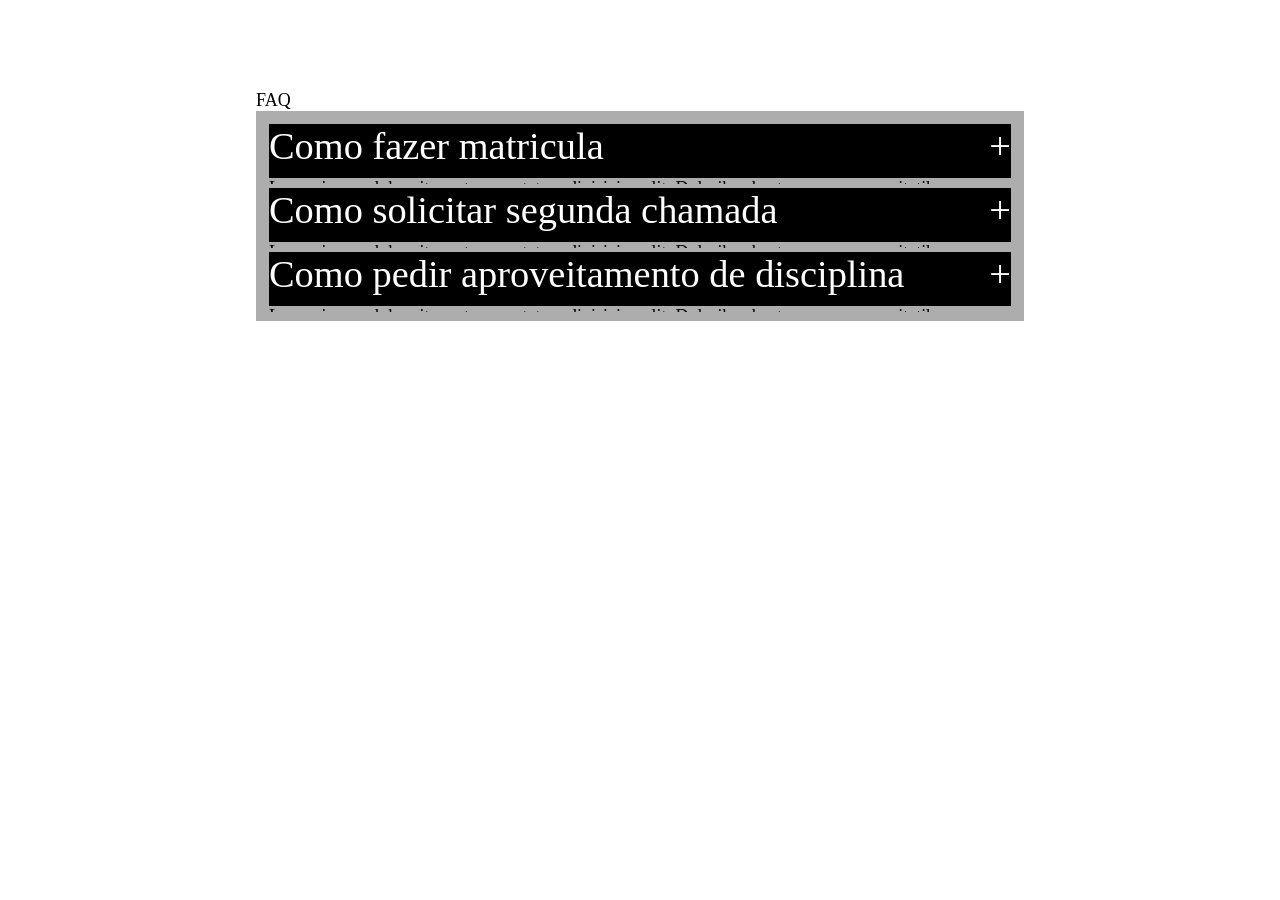
<file: accordion/index.html>
<!DOCTYPE html>
<html lang="pt-br">
<head>
    <meta charset="UTF-8">
    <meta name="viewport" content="width=device-width, initial-scale=1.0">
    <title>Accordion</title>
    <link rel="stylesheet" href="css/reset.css">
    <link rel="stylesheet" href="css/style.css">
</head>
<body>
    <section>
        <h2>FAQ</h2>
        <ul>
            <li>
                <h3>Como fazer matricula <span>+</span></h3>
                <p>
                    Lorem ipsum dolor sit amet consectetur adipisicing elit. Doloribus beatae ea eos necessitatibus laudantium similique assumenda, vitae sapiente, quasi odit eius voluptatibus tempora praesentium ipsum culpa facere? Cupiditate, eaque aperiam!
                </p>
            </li>
             <li>
                <h3>Como solicitar segunda chamada <span>+</span></h3>
                <p>
                    Lorem ipsum dolor sit amet consectetur adipisicing elit. Doloribus beatae ea eos necessitatibus laudantium similique assumenda, vitae sapiente, quasi odit eius voluptatibus tempora praesentium ipsum culpa facere? Cupiditate, eaque aperiam!
                </p>
            </li>
             <li>
                <h3>Como pedir aproveitamento de disciplina <span>+</span></h3>
                <p>
                    Lorem ipsum dolor sit amet consectetur adipisicing elit. Doloribus beatae ea eos necessitatibus laudantium similique assumenda, vitae sapiente, quasi odit eius voluptatibus tempora praesentium ipsum culpa facere? Cupiditate, eaque aperiam!
                </p>
            </li>
        </ul>
    </section>
    <script>
        let titulos = document.querySelectorAll("h3")
        titulos.forEach(function(titulo){
            titulo.addEventListener("click", function(){
                let texto = titulo.nextElementSibling
                /*if (texto.style.display == "none") {
                    texto.style.display = "block"
                    titulo.querySelector("span").innerHTML = "-"
                } else {
                    texto.style.display = "none"
                    titulo.querySelector("span").innerHTML = "+"
                }*/

               console.log(titulo.nextSibling.nextSibling.clientHeight)
               let altura = titulo.nextSibling.nextSibling.clientHeight+0;
               console.log(altura);
               let li = titulo.parentElement;
                if (li.style.height == altura+"px") {
                    li.style.height = "30px"
                } else {
                    li.style.height =altura+"px"
                }
                
            })
        })

    </script>
</body>
</html>
</file>
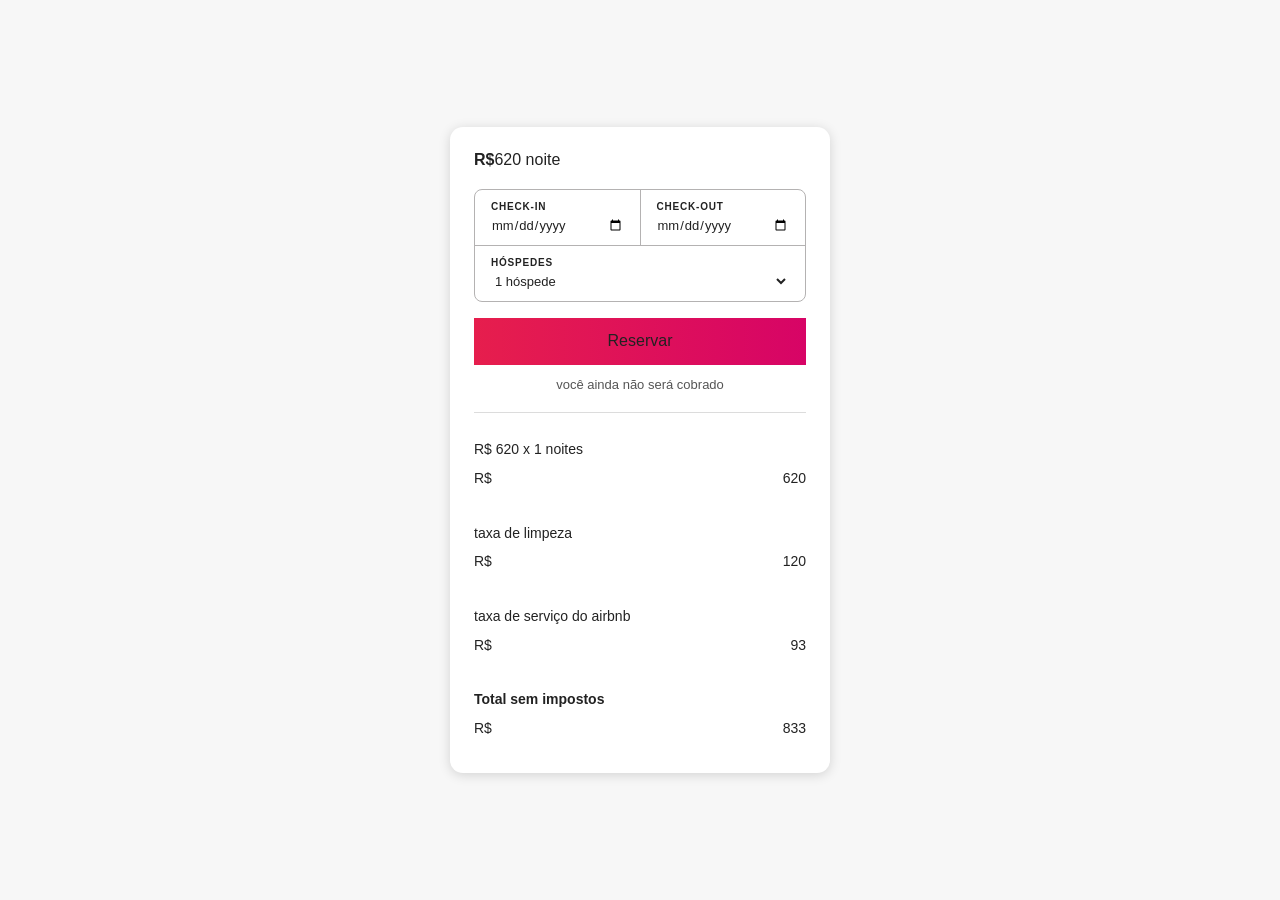
<file: airbnb/index.html>
<!DOCTYPE html>
<html lang="pt-br">
<head>
    <meta charset="UTF-8">
    <meta name="viewport" content="width=device-width, initial-scale=1.0">
    <title>airbnb</title>
    <link rel="stylesheet" href="css/style.css">
    <link rel="stylesheet" href="css/reset.css">
</head>
<body>
    <main>
        <h1><strong>R$</strong><span id="precoNoite">620</span> noite</h1>

        <section class="escolha">
            <div class="data">
                <p class="checkinData">
                    <label for="check-in"><strong>check-in</strong></label>
                    <input type="date" id="check-in" onchange="reserva()" />
                </p>
                <p>
                    <label for="check-out"><strong>check-out</strong></label>
                    <input type="date" id="check-out" onchange="reserva()"/>
                </p>
            </div>
            <div class="hospedes">
                <label for="hospedes"><strong>hóspedes</strong></label>
                <select name="hospedes" id="hospedes" onchange="reserva()">
                <option value="1">1 hóspede</option>
                <option value="2">2 hóspedes</option>
                <option value="3">3 hóspedes</option>
                <option value="4">4 hóspedes</option>
                </select>
            </div>
        </section>

        <button onclick="reserva()">reservar</button>

        <p>você ainda não será cobrado</p>

        <section class="valores">
            <p>
                <h2>R$ <span id="precoNoiteResumo">620</span> x <span id="noiteSpan">1</span> noites</h2>
                <p>R$<span id="valnoitexdia">620</span></p>
            </p>
            <p>
                <h2>taxa de limpeza</h2>
                <p>R$<span>120</span></p>
            </p>
            <p>
                <h2>taxa de serviço do airbnb</h2>
                <p>R$<span id="taxaAirbnb">93</span></p>
            </p>
            <p>
                <h2><strong>Total sem impostos</strong></h2>
                <p>R$ <span id="total">833</span></p>
            </p>
        </section>

        <script>
            function reserva() {
                let checkin = new Date(document.getElementById("check-in").value);
                let checkout = new Date(document.getElementById("check-out").value);
                let hospedes = Number(document.getElementById("hospedes").value);

                
                let valNoite = 620;
                if (hospedes > 1) {
                    valNoite = 620 + (620 * (hospedes * 0.20));
                }

                
                if (!document.getElementById("check-in").value || !document.getElementById("check-out").value) {
                    document.querySelector("h1 span").textContent = valNoite;
                    return;
                }

                let noitesReservadas = (checkout - checkin) / (24 * 60 * 60 * 1000);

                
                if (noitesReservadas < 1) {
                    alert("Data de check-out deve ser depois do check-in!");
                    return;
                }

                let valorXnoites = valNoite * noitesReservadas;
                let taxaLimpeza = 120;
                let taxaAirbnb = valNoite * 0.15;
                let total = valorXnoites + taxaLimpeza + taxaAirbnb;

                
                document.getElementById("precoNoite").textContent = valNoite;
                document.getElementById("precoNoiteResumo").textContent = valNoite;
                document.getElementById("noiteSpan").textContent = noitesReservadas;
                document.getElementById("valnoitexdia").textContent = valorXnoites;
                document.getElementById("taxaAirbnb").textContent = taxaAirbnb.toFixed(2);
                document.getElementById("total").textContent = total.toFixed(2);
            }
        </script>

    </main>
</body>
</html>
</file>
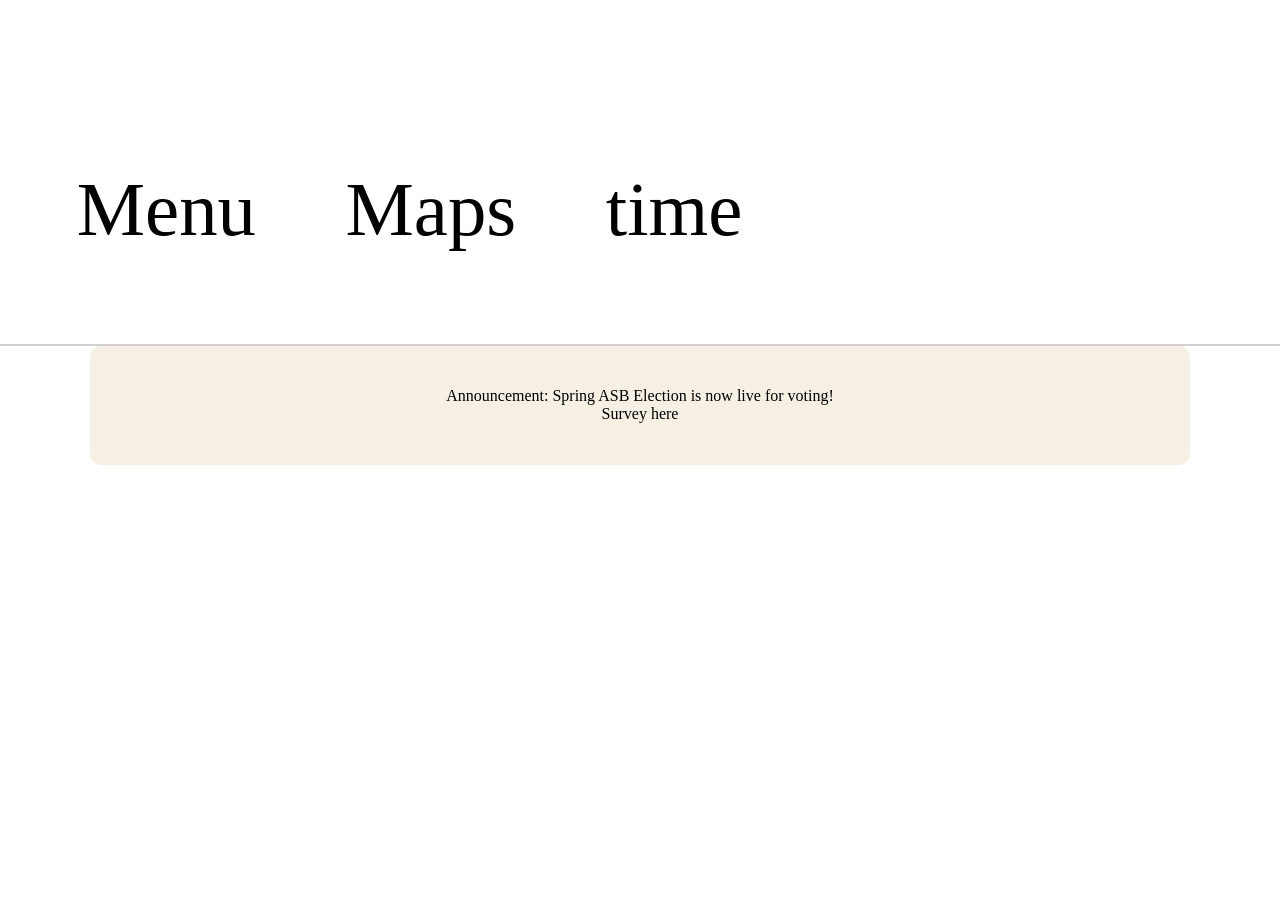
<file: atv_lincoln/index.html>
<!DOCTYPE html>
<html lang="pt-br">

<head>
    <meta charset="UTF-8">
    <meta name="viewport" content="width=device-width, initial-scale=1.0">
    <title>Atv_Petshop</title>
    <link rel="stylesheet" href="css/reset.css">
    <link rel="stylesheet" href="css/style.css">

</head>

<body>
    <header>
        <ul>
            <li>
                <a href="index.html">Menu</a>
            </li>

            <li>
                <a href="#">Maps</a>
            </li>
            <li>
                <a href="#">time</a>
            </li>
        </ul>
    </header>
    <main>
        <section class="banner">
            <div>
                <p>Announcement: Spring ASB Election is now live for voting!</p>

                <a href="#">Survey here</a>

            </div>
        </section>
    </main>
    <footer>

    </footer>
</body>
</file>
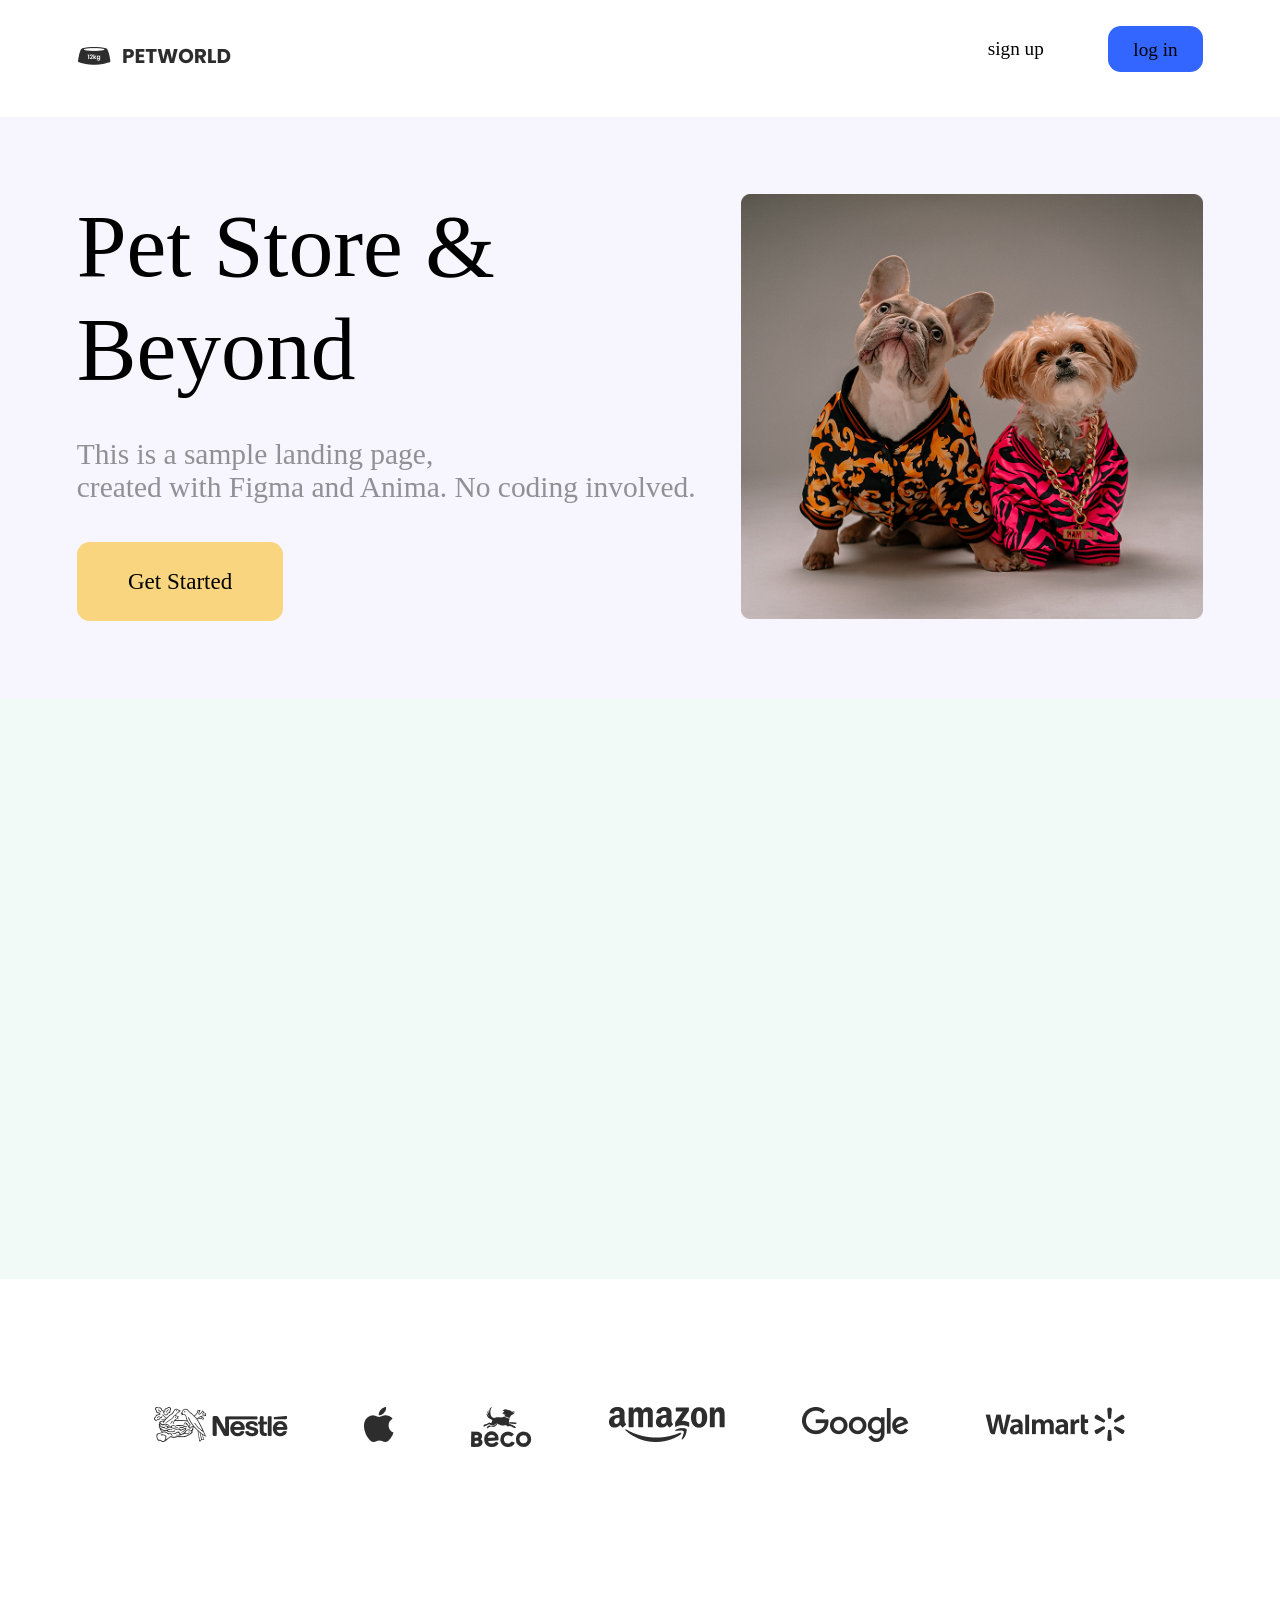
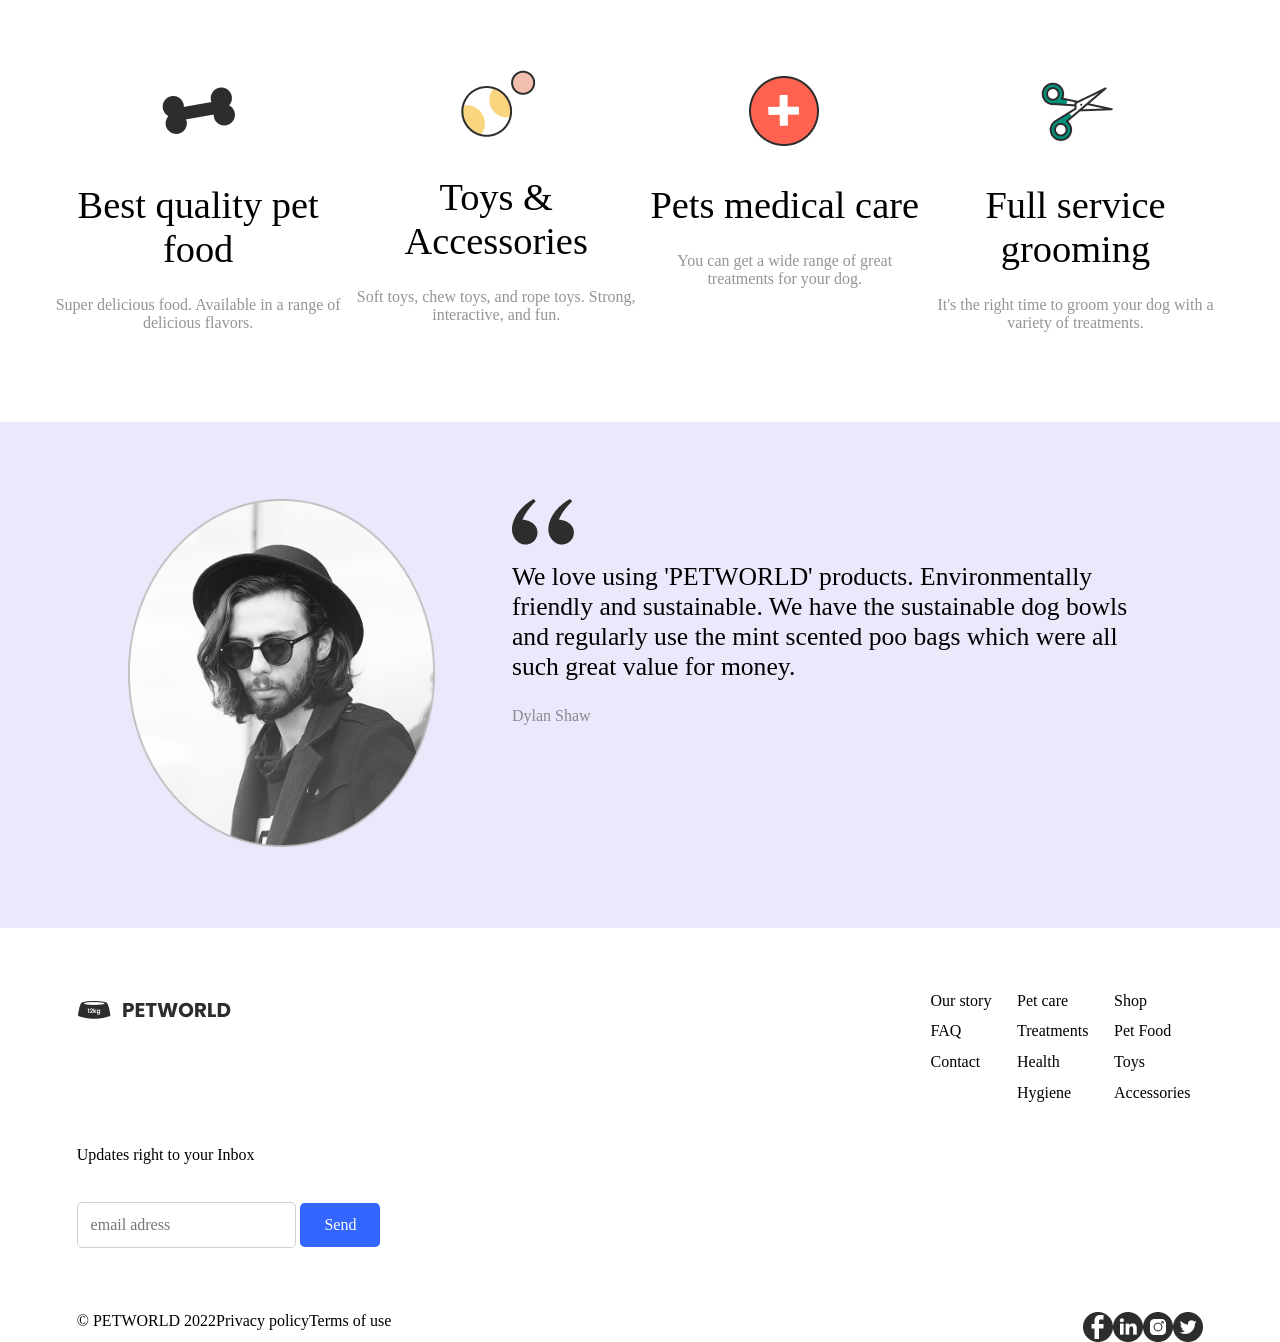
<file: atv_petshop/index.html>
<!DOCTYPE html>
<html lang="pt-br">

<head>
    <meta charset="UTF-8">
    <meta name="viewport" content="width=device-width, initial-scale=1.0">
    <title>Atv_Petshop</title>
    <link rel="stylesheet" href="css/reset.css">
    <link rel="stylesheet" href="css/style.css">

</head>

<body>
    <header>
        <h1>
            <a href="index.html"></a><img src="img/Logo.png" alt="logo">
        </h1>
        <ul>
            <li>
                <a href="#"> sign up</a>
            </li>
            <li>
                <a href="#"> log in</a>
            </li>

        </ul>
    </header>
    <main>
        <section class="banner">
            <div>
                <h1>Pet Store & Beyond</h1>

                <p>This is a sample landing page,<br> created with Figma and Anima. No coding involved.</p>
                <button>Get Started</button>
            </div>



            <div>
                <img src="img/Image.png" alt="img_dog">
            </div>
        </section>
        <section class="video">
            <iframe width="600" height="400" src="https://www.youtube.com/embed/6v4OgilckIc?si=M2KZeFVyUEvhbIoH"
                title="YouTube video player" frameborder="0"
                allow="accelerometer; autoplay; clipboard-write; encrypted-media; gyroscope; picture-in-picture; web-share"
                referrerpolicy="strict-origin-when-cross-origin" allowfullscreen></iframe>
        </section>
        <section class="logos">
            <ul>
                <li><a href="https://www.nestle.com.br/" target="_blank"><img src="img/Nestle.png" alt="Nestle"></a>
                </li>

                <li><a href="https://www.apple.com/br/" target="_blank"><img src="img/Apple.png" alt="Apple" ></a></li>

                <li><a href="https://www.becopets.com/" target="_blank"><img src="img/Beco.png" alt="Beco"></a></li>

                <li><a href="https://www.amazon.com.br/" target="_blank"><img src="img/Amazon.png" alt="Amazon"></a></li>

                <li><a href="https://www.google.com" target="_blank"><img src="img/Google.png" alt="google"></a></li>

                <li><a href="https://www.walmart.com/"target="_blank" ><img src="img/Walmart.png" alt="Walmart"></a></li>
            </ul>
        </section>
        <section class="qualidades">
            <ul>
                <li>
                    <img src="img/Pet food icon.png" alt="pet_food">

                    <h3>Best quality pet food</h3>
                    <p>Super delicious food. Available in a range of delicious flavors.</p>
                </li>

                <li>
                    <img src="img/Illustration.png" alt="bola_tenis">
                    <h3>Toys & Accessories</h3>
                    <p>Soft toys, chew toys, and rope toys. Strong, interactive, and fun.</p>
                </li>

                <li>
                    <img src="img/Medical icon.png" alt="Medical">
                    <h3>Pets medical care</h3>
                    <p>You can get a wide range of great treatments for your dog.</p>

                </li>

                <li>
                    <img src="img/Grooming icon.png" alt="Grooming">
                    <h3>Full service grooming</h3>
                    <p>It's the right time to groom your dog with a variety of treatments.</p>
                </li>

            </ul>

        </section>

        <section class="dylan">
        <div>
            <img src="img/Image (Desktop).png" alt="dylan">
        </div>
        <div>
            <img src="img/Quote icon.png" alt="">

            <p>We love using 'PETWORLD' products.  
            Environmentally friendly and sustainable. 
            We have the sustainable dog bowls and regularly 
            use the mint scented poo bags which were all 
            such great value for money.</p>
            <h2>Dylan Shaw</h2>
        </div>
        </section>

        <section class="faq">
            <div>
                <img src="img/Logo.png" alt="logo">
                <p></p>
                <p>Updates right to your Inbox</p>

                <form action="#">
                    <input type="email" placeholder="email adress">
                    <button>Send</button>
                </form>
            </div>

            <div>
                <ul>
                    <li>
                        <h2>Our story</h2>
                        <p>FAQ</p>
                        <p>Contact</p>
                    </li>
                    
                    <li>
                        <h2>Pet care</h2>
                        <p>Treatments</p>
                        <p>Health</p>
                        <p>Hygiene </p>
                    </li>
                    <li>
                        <h2>Shop</h2>
                        <p>Pet Food</p>
                        <p>Toys</p>
                        <p>Accessories</p>
                    </li>
                </ul>
            </div>

        


        </section>

    </main>
    <footer>

            <div>
            
              <p>© PETWORLD 2022</p>
              <p>Privacy policy</p>
              <p>Terms of use</p>
            </div>
            <div>
              <img src="img/Facebook.png" alt="facebook">
              <img src="img/Linkedin.png" alt="Linkedin">
              <img src="img/Instagram.png" alt="Instagram">
              <img src="img/Twitter.png" alt="Twitter">
            </div>
    </footer>
</body>

</html>
</file>
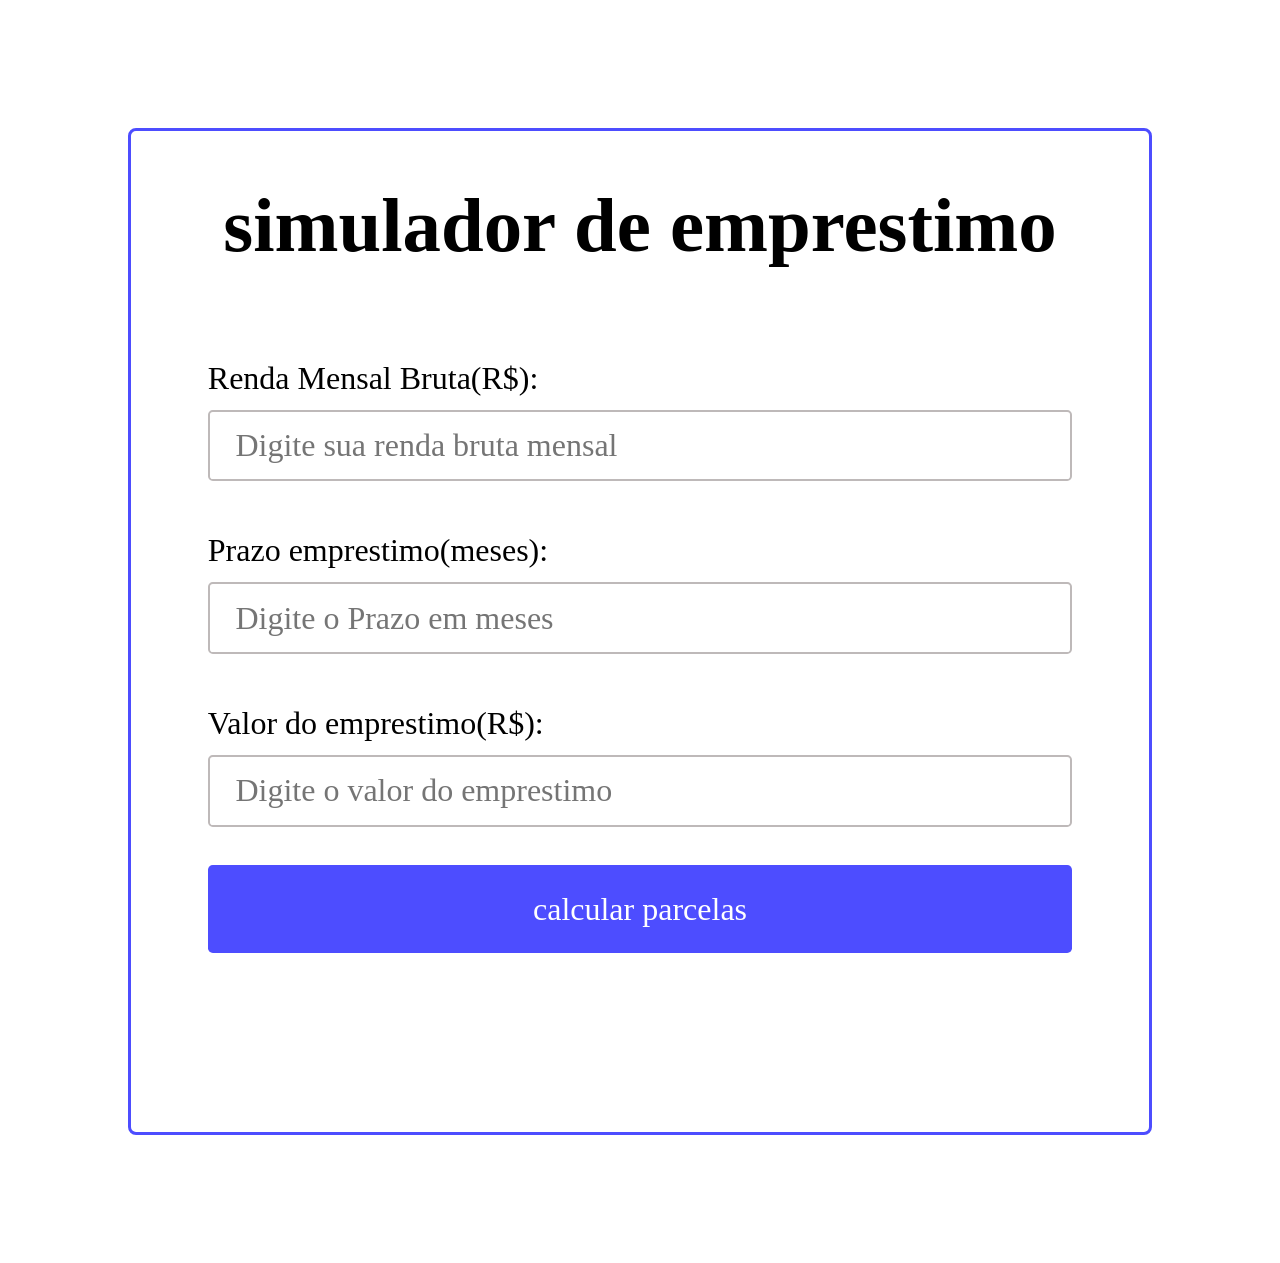
<file: emprestimo/index.html>
<!DOCTYPE html>
<html lang="pt-br">

<head>
    <meta charset="UTF-8">
    <meta name="viewport" content="width=device-width, initial-scale=1.0">
    <link rel="stylesheet" href="css/reset.css">
    <link rel="stylesheet" href="css/style.css">
    <title>simulador de emprestimo</title>
</head>

<body>



    <main>
        <h1>
            simulador de emprestimo
        </h1>
        <section class="inputs">
            <form action="#">
                <p>
                    <label for="rendabruta">Renda Mensal Bruta(R$):</label>
                    <input type="text" id="rendabruta" placeholder="Digite sua renda bruta mensal">

                </p>

                <p>
                    <label for="tempo">Prazo emprestimo(meses):</label>
                    <input type="text" id="tempo" placeholder="Digite o Prazo em meses">
                </p>

                <p>

                    <label for="valor">Valor do emprestimo(R$):</label>
                    <input type="text" id="valor" placeholder="Digite o valor do emprestimo">
                </p>

                <button type="button" onclick="calcular()"> calcular parcelas </button>

                <h2></h2>

                <h3></h3>
            </form>
        </section>
    </main>
    <script>
    function calcular() {
        let renda_bruta = parseFloat(document.getElementById("rendabruta").value);
        let valor = parseFloat(document.getElementById("valor").value);
        let tempo = parseFloat(document.getElementById("tempo").value);
        let resultado = document.querySelector("h2");
         let preencha = document.querySelector("h3");

        
        if (isNaN(renda_bruta) || isNaN(valor) || isNaN(tempo) || tempo === 0) {
            preencha.innerHTML = "Preencha todos os campos corretamente.";
            return;
        }

        let ano = Math.trunc(tempo / 12);

       

        if (ano >= 1) {
            let juros = valor * (ano * 0.02);
            valor = valor + juros;
        }

        let parcela = valor / tempo;

        if (parcela > (renda_bruta * 0.3)) {
            resultado.innerHTML = "Há risco em fazer este empréstimo.";
        } else {
            resultado.innerHTML = "Não há riscos. Parcelas de R$ " + parcela.toFixed(2);
        }
    }
    </script>
    <footer>

    </footer>

</body>

</html>
</file>
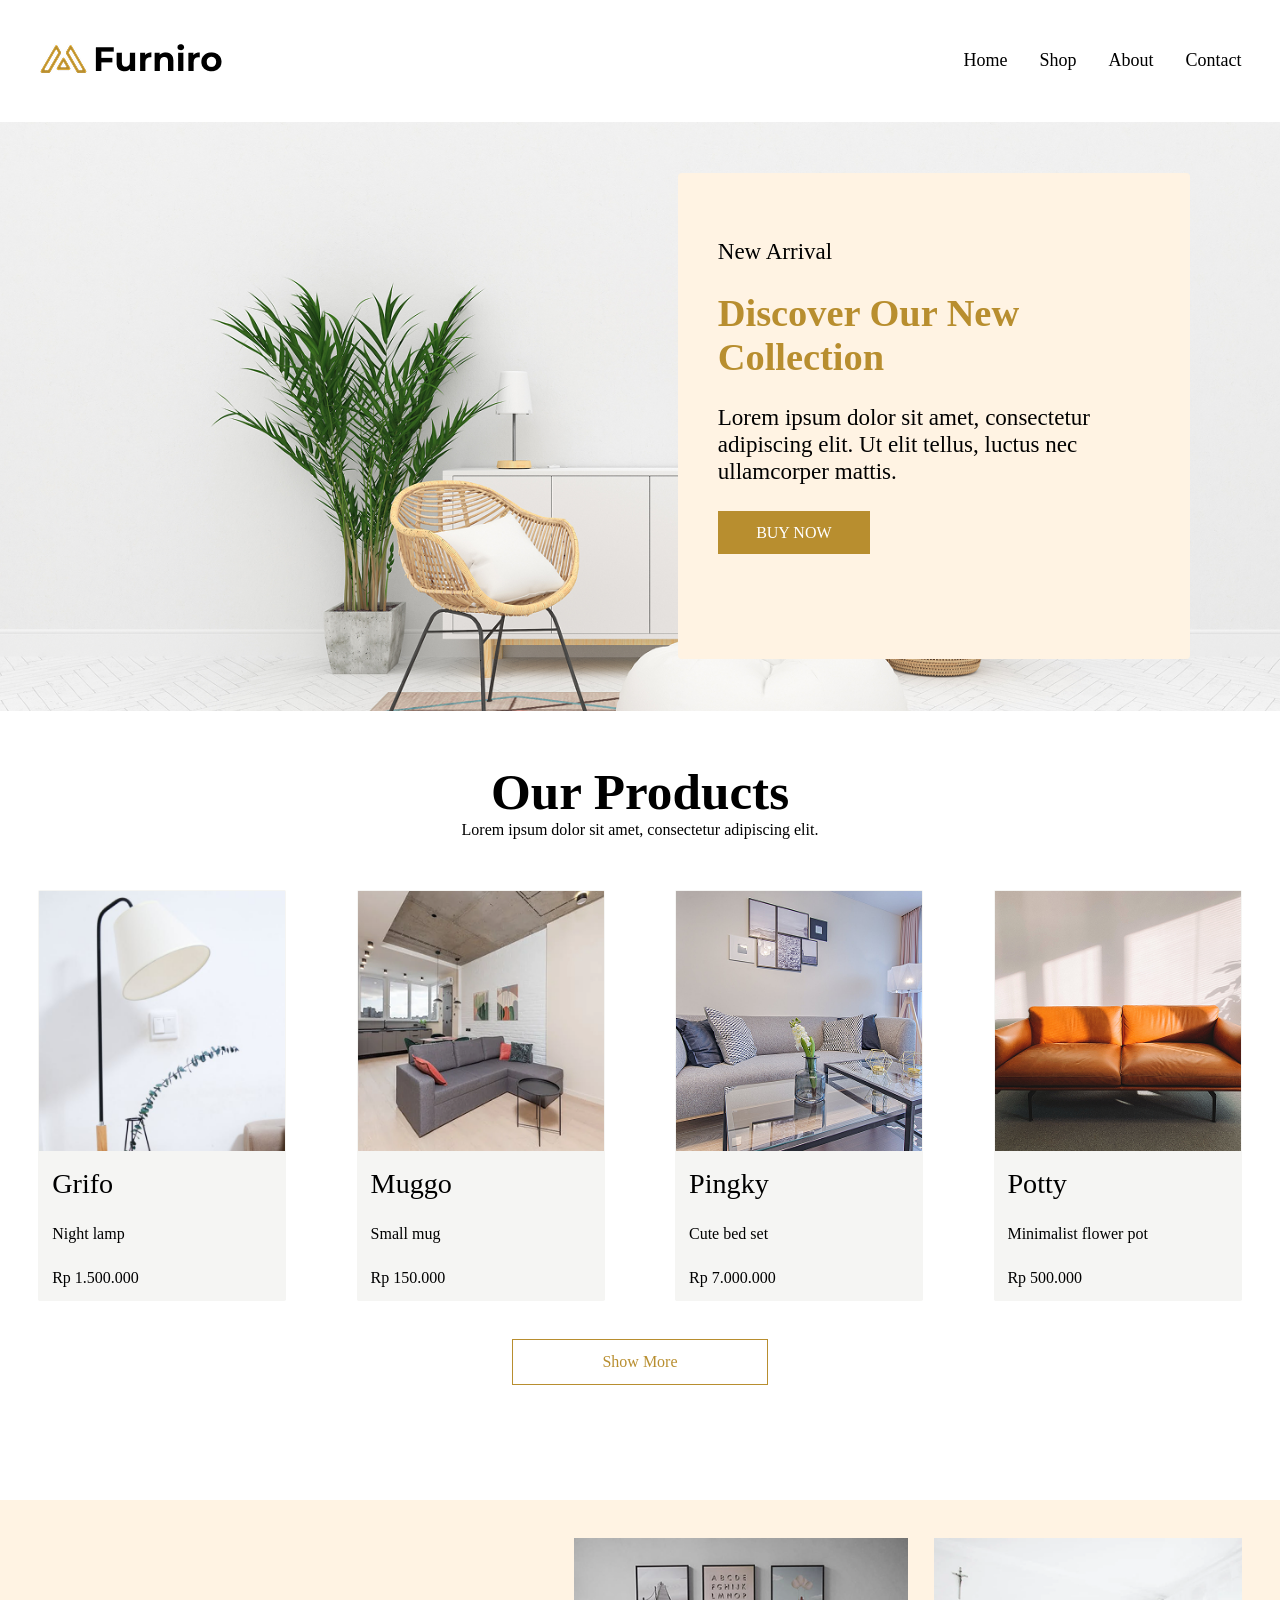
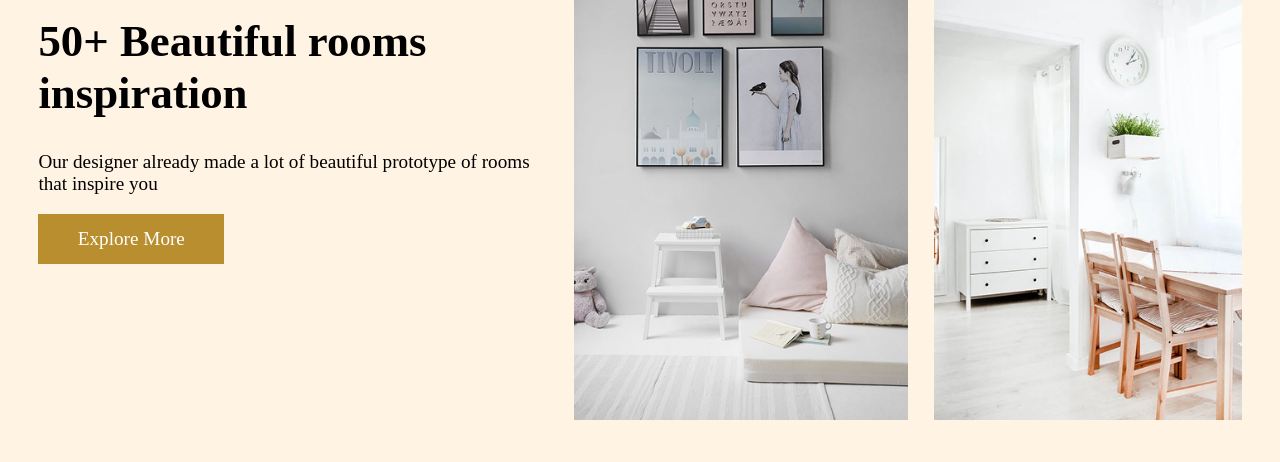
<file: furniro/index.html>
<!DOCTYPE html>
<html lang="en">
<head>
    <meta charset="UTF-8">
    <meta name="viewport" content="width=device-width, initial-scale=1.0">
    <title>Document</title>
    <link rel="stylesheet" href="css/reset.css">
    <link rel="stylesheet" href="css/style.css">
</head>
<body>
    <header>
        <div>
            <a href="index.html"><img src="images/logo.png" alt="logo"></a>
        </div>
        <div>
            <ul>
                <li>
                    <a href="#">Home</a>
                </li>

                <li>
                    <a href="#">Shop</a>
                </li>

                <li>
                    <a href="#">About</a>
                </li>

                <li>
                    <a href="#">Contact</a>
                </li>
            </ul>
        </div>
    </header>

    <main>
        <section class="banner">
            <div>
                <p>

                </p>
            </div>
            <div class="quadrado">
                
                <p>
                    New Arrival
                </p>

                <h1>
                    <strong>
                    Discover Our New Collection
                    </strong>
                </h1>

                <p>
                    Lorem ipsum dolor sit amet, consectetur adipiscing elit. Ut elit tellus, luctus nec ullamcorper mattis.
                </p>

                <button>
                    BUY NOW
                </button>
            </div>
        </section>

        <section class="ourproducts">
            <div>
                <h2>
                    Our Products
                </h2>

                <p>
                    Lorem ipsum dolor sit amet, consectetur adipiscing elit.
                </p>
            </div>

            <div class="products">
                <ul>
                    <li>
                        <img src="images/products-grifo.png" alt="grifo">
                        <h2>
                            Grifo
                        </h2>

                        <p>
                            Night lamp
                        </p>

                        <p>
                            Rp 1.500.000

                        </p>
                    </li>

                    <li>
                        <img src="images/products-muggo.png" alt="muggo">

                        <h2>
                            Muggo
                        </h2>

                        <p>
                            Small mug
                        </p>

                        <p>
                            Rp 150.000
                        </p>
                    </li>

                    <li>
                        <img src="images/products-pingky.png" alt="pingky">

                        <h2>
                            Pingky
                        </h2>

                        <p>
                            Cute bed set
                        </p>

                        <p>
                            Rp 7.000.000

                        </p>
                    </li>

                    <li>
                        <img src="images/products-potty.png" alt="products-potty">

                        <h2>
                            Potty
                        </h2>

                        <p>
                            Minimalist flower pot

                        </p>

                        <p>
                            Rp 500.000

                        </p>
                    </li>
                </ul>
                <div class="show">
                    <button>
                        Show More
                    </button>
                </div>
            </div>
        </section>

        <section class="inspiration">

            <div>
                <h2>
                    <strong>
                    50+ Beautiful rooms inspiration
                    </strong>
                </h2>

                <p>
                    Our designer already made a lot of beautiful prototype of rooms that inspire you

                </p>

                <button>
                    Explore More
                </button>
            </div>

            <div>
                <img src="images/quarto.png" alt="quarto">
            </div>

            <div>
                <img src="images/cozinha.png" alt="cozinha">

            </div>


        </section>
    </main>
    
    <footer>


    </footer>
</body>
</html>
</file>
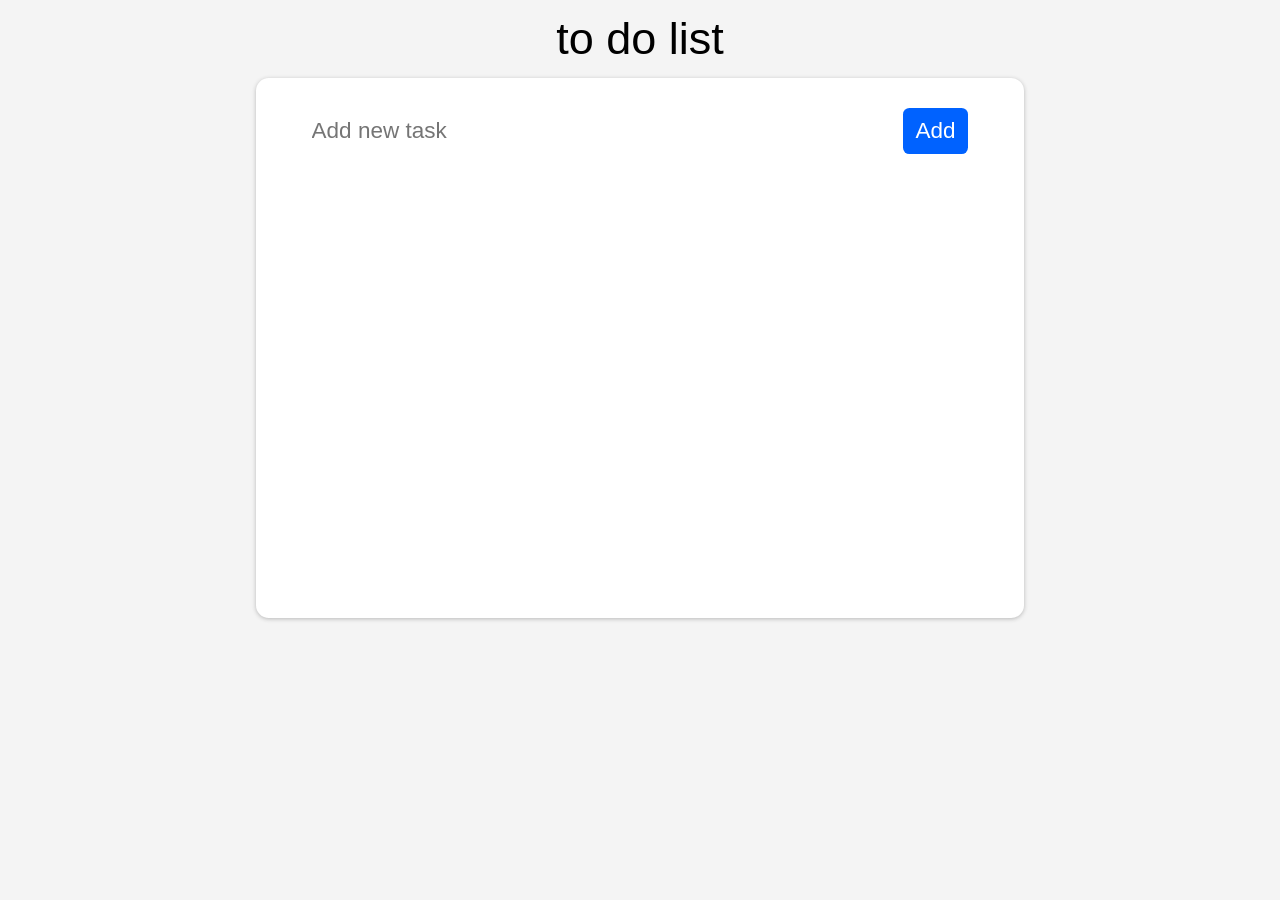
<file: todolist/index.html>
<!DOCTYPE html>
<html lang="pt-br">
<head>
    <meta charset="UTF-8">
    <meta name="viewport" content="width=device-width, initial-scale=1.0">
    <link rel="stylesheet" href="css/reset.css">
    <link rel="stylesheet" href="css/style.css">

    <title>To do list</title>
</head>
<header>
    <h1>to do list</h1>
</header>
<body>
    <section >
        <div>
            <form action="#">
                <input type="text" placeholder="Add new task" class="addtask"><button type="button" class="add">Add</button>
            </form>
            <ul></ul>

        </div>
    </section>
    <script>
        let button = document.querySelector("button");
    button.addEventListener("click", function() {
        let input = document.querySelector("input[type='text']")
        let tarefa = document.createElement("li")
        let checkbox = document.createElement("input")
        checkbox.type = 'checkbox';
        tarefa.innerHTML = `<input type="checkbox"> <span>${input.value}</span> <span onClick='remover(this)'>delete</span>`;
        tarefa.innerHTML = `<input type="checkbox"> <span>${input.value}</span> <span class="delete" onClick='remover(this)'>delete</span>`;
        tarefa.innerHTML = `<div><input type="checkbox"> <span>${input.value}</span></div> <span class="delete" onClick='remover(this)'>delete</span>`;

        let ul = document.querySelector("ul")
        ul.appendChild(tarefa)
        input.value = ""
        input.focus()

        })
        function remover(elemento) {
            elemento.parentElement.remove()
            
        }
    </script>
</body>
</html>
</file>
<file: accordion/css/style.css>
*{
            list-style: none;
            border: 0;
            margin: 0;
            padding: 0;
            box-sizing: border-box;
        }
        section {
            width: 60%;
            margin: 10vh auto;
            font-size: 2dvh;
            
        }
        ul{
            padding: 1dvh;
            background: rgb(173, 173, 173);
        }
        ul li {
            
            padding: 4px;
        }
        ul li h3 {
            background: rgb(0, 0, 0);
            color: white;
            height: 6dvh;
            display: flex;
            justify-content: space-between;
            
            font-size: 3vw;

        }
          ul li{
            height: 5vw;
            overflow: hidden;
            transition: height 1s;
            
          }

          ul li p{
            height: 25dvh;
          }
</file>
<file: airbnb/css/style.css>
* {
    font-family: Arial, sans-serif;
    color: #222;
}

body {
    min-height: 100vh;
    display: flex;
    justify-content: center;
    align-items: center;
    background-color: #f7f7f7;
}

main {
    background-color: white;
    border-radius: 0.8rem;
    padding: 1.5rem 1.5rem;
    box-shadow: 0px 2px 12px rgba(0, 0, 0, 0.15);
    width: 380px;
}


h1 {
    text-align: left;
    font-size: 1.5rem;
    font-weight: normal;
    margin-bottom: 1.2rem;
}

h1 strong {
    font-weight: bold;
}

.escolha {
    border: solid 0.1rem rgb(180, 178, 178);
    border-radius: 0.5rem;
    margin-bottom: 1rem;
}

.data {
    display: flex;
    font-size: 12px;
    text-align: left;
}

.data p {
    flex: 1;
    padding: 0.7rem 1rem;
    display: flex;
    flex-direction: column;
    gap: 0.3rem;
}

.data p label {
    font-size: 10px;
    font-weight: bold;
    text-transform: uppercase;
    letter-spacing: 0.05rem;
}

.data p input {
    border: none;
    outline: none;
    font-size: 13px;
    cursor: pointer;
    width: 100%;
}

.checkinData {
    border-right: solid 0.1rem rgb(180, 178, 178);
}

.hospedes {
    border-top: solid 0.1rem rgb(180, 178, 178);
    padding: 0.7rem 1rem;
    text-align: left;
    display: flex;
    flex-direction: column;
    gap: 0.3rem;
}

.hospedes label {
    font-size: 10px;
    font-weight: bold;
    text-transform: uppercase;
    letter-spacing: 0.05rem;
}

.hospedes select {
    border: none;
    outline: none;
    font-size: 13px;
    cursor: pointer;
    background: transparent;
    width: 100%;
}

button {
    width: 100%;
    padding: 0.9rem;
    background: linear-gradient(to right, #e61e4d, #d70466);
    color: white;
    border: none;
    border-radius: 0.5rem;
    font-size: 1rem;
    font-weight: bold;
    cursor: pointer;
    margin-bottom: 0.8rem;
    text-transform: capitalize;
}

button:hover {
    background: linear-gradient(to right, #d70466, #e61e4d);
}


main > p {
    font-size: 13px;
    color: #555;
    margin-bottom: 1.2rem;
    text-align: center;
}


.valores {
    border-top: solid 0.1rem rgb(220, 220, 220);
    padding-top: 1rem;
    display: flex;
    flex-direction: column;
    gap: 0.8rem;
}

.valores > p {
    display: flex;
    justify-content: space-between;
    font-size: 14px;
}

.valores h2 {
    font-weight: normal;
    font-size: 14px;
}

.valores p:last-child h2 strong {
    font-size: 15px;
}
</file>
<file: atv_lincoln/css/style.css>
header ul{
    display: flex;
    gap: 7vw;
    margin-top: 6vw;
    padding: 7vw 6vw;
    font-size: 6vw;
    border-bottom: solid 2px rgb(209, 207, 207);
    
    
}
/*banner*/

section.banner div{
    margin-left: 7vw;
    margin-right: 7vw;
    padding: 3vw;
    text-align: center;
    background: #F6F0E4;
    border:solid #F6F0E4;
    border-radius: 0.7rem;
    
}
</file>
<file: atv_petshop/css/style.css>
header{
    display: flex;
    justify-content:space-between;
    background-color: white;
    padding: 3vw 6vw;
    font-size: 1.2rem
}
header ul {
    display: flex;
    justify-content: space-between;
    gap: 5vw
    
    
}
header li:last-child a {
    background:  #3366FF;
    border-radius: 1vw;
    padding: 1vw 2vw;

}
header li:last-child a:hover {
    background:  #4f7bff
}
/*section*/
section.banner{
    display: flex;
    justify-content: space-between;
    background: #F7F5FD;
    padding: 6vw;


}


section.banner h1 {
    padding: 0vw;
    font-size: 7vw;
}

section.banner p{
    padding: 3vw 0vw;
    font-size: 2.3vw;
    color: #2D2D2D;
    opacity: 50%;
}

section.banner button{
    padding: 2vw 4vw;
    background: #F8D57E;
    border-radius: 1vw;
    font-size: 1.8vw;
}
section.banner button:hover{
    background: #fade98;
}


section.banner button:active {
  transform: scale(1.1); 
}
/*section video*/
section.video{
    display: flex;
    justify-content: center;
    padding: 7vw;
    background: #F2FAF8;
}

section.logos ul{
    display:flex;
    justify-content: space-between;
    gap: 0vw 3.5vw;
    padding: 10vw 12vw;
}
section.logos ul li:hover{
transform: scale(1.3);
}

/*qualidades*/
section.qualidades ul{
    display: flex;
    text-align: center;
    padding: 7vw 4vw;
}
section.qualidades ul li h3{
    font-size: 3vw;
    padding: 2vw 0vw;
}

section.qualidades ul li p{
    text-align: center  ;
    color: #2D2D2D;
    opacity: 50%
    
}
/*dylan*/
section.dylan  {
    display: flex;
    justify-content: space-between;
    background:#ECE7FB ;
    padding: 6vw 7vw;
}

section.dylan div p {
    padding:1vw 3vw;
    
}
section.dylan div h2 {
    padding:1vw 3vw;
    opacity: 50%;
    color: #2D2D2D;
}
section.dylan div img {
    max-width: 30vw;
}
section.dylan div p{
    font-size: 2vw
}
section.dylan img {
    padding: 0vw 3vw;
    
}
/*faq*/
section.faq  {
    display: flex;
    justify-content: space-between;
}
section.faq div{
    padding:5vw 6vw;
}

section.faq div:first-child p {
    padding: 3vw 0vw ;
}
section.faq div form input{
    
    padding: 0.8rem;
    border-radius: 0.3rem;
    border: solid 1px;
    border-color: #D0D0D0;

}
section.faq div button{
    background: #3366FF;
    padding: 0.8rem 1.5rem;
    border-radius: 0.3rem;
    color: #fdfdfd;
}

section.faq div ul {
    display:flex;
    justify-content: space-between;
    align-items: flex-start;
    
    
}
section.faq div ul li {
    display: flex;
    flex-direction: column;
    float: right;
    padding: 0vw 1vw;
    gap: 1vw;
}
/*rodape*/
footer {
    display: flex;
    justify-content: space-between;
    padding: 0vw 6vw ;
}
footer div {
    display: flex;  
}
</file>
<file: emprestimo/css/style.css>
main {
    
    border: solid 0.3vw rgb(77, 77, 255);
    margin: 10vw;
    border-radius: 0.5rem;

}
main h1{
    font-size: 6vw;
    margin: 4vw;
    text-align: center;
    font-weight: bold;
}

main form{
    display: grid;
    gap: 3vw;
    font-size: 2.5vw;
    margin: 6vw;
}

main label{
    display: flex;
    padding: 1vw 0vw;
}

main input {
    border: solid 2px rgb(190, 185, 185);
    border-radius: 0.3rem ;
    width: 100%;
    padding: 1.2vw 2vw;
}

main button{
    background: rgb(77, 77, 255);
    color:white;
    padding: 2vw 0vw;
    border-radius: 0.3rem;
}

main button:hover{
    background: rgb(99, 99, 253);
}
main button:active{
    transform: scale(1.1);
}

main h2 {
    text-align: center;
    font-weight: 300;
    border-radius: 0.4rem;
    background: rgb(64, 252, 73);
    
    margin-top: 2vw;
    
}

main h3 {
    text-align: center;
    background: rgb(252, 64, 89);
    font-weight: 300;
    border-radius: 0.4rem;
    color: aliceblue;
}
</file>
<file: furniro/css/style.css>
header{
    display: flex;
    justify-content: space-between;
    margin: 3vw;
    align-items: center;
}



header ul{
    display: flex;
    gap: 2.5vw;
    font-size: 2dvh;
}

/*banner*/
div.quadrado p{
    padding: 2vw 0vw;
    font-size: 1.8vw;
}

div.quadrado h1 {
    font-size: 3vw;
    color: #B88E2F;
}
div.quadrado button{
    background: #B88E2F;
    padding: 1vw 3vw;
    color: white;
}

div.quadrado button:hover{
    background: #af841e;
    transform: scale(1.1);
}
section.banner{
    display: flex;
    justify-content: right; 
    background:url(../images/imagem-banner.png) no-repeat;
    padding: 0vw 3vw;
    background-size:cover;
}

section.banner div:last-child{
    
    display:block;
    margin-right: 3vw;
    margin-top: 4vw;
    margin: 4vw 4vw;
    padding: 3vw 3vw ;
    background: #FFF3E3;
    border: solid 1px #FFF3E3;
    border-radius: 0.2rem;
    
}
section.banner div:first-child p{
    padding: 23vw;
}

/*our products*/

section.ourproducts div:first-child{
    
    text-align: center;
    margin: 4vw;
}

section.ourproducts div:first-child h2 {
    font-size: 4vw;
    font-weight: bold;
}

div.products ul{
    display: flex;
    justify-content: center;
    margin: 3vw;
    gap: 5.5vw;
} 

div.products ul li {
    background: rgb(245, 245, 243);
    border: solid 1px rgb(245, 245, 243);
    border-radius: 0.1rem;
    
}

div.products ul li:hover{
    transform: scale(1.14);
}

div.products ul li h2{
    font-size: 2.2vw;
    padding: 1vw 1vw;
    
}

div.products ul li p{
    padding: 1vw 1vw;
}

div.show {
    text-align: center;
    color: #B88E2F;
    border: solid 1px;
    margin-left: 40vw;
    margin-right: 40vw ;
    padding: 1vw 0vw;
    margin-bottom: 9vw;

}

div.show:hover {
    background: whitesmoke;
    transform: scale(1.1);
}
/*inspiration*/

section.inspiration {
    display: flex;
    justify-content: space-between;
    background: #FFF3E3;
    gap: 2vw;
    padding: 3vw 3vw;
}

section.inspiration div:first-child{

    padding: 5vw 0vw;
    
}

section.inspiration h2{
    display: grid;
    align-items: center;
    
    font-size: 3.5vw;

    padding: 1vw 0vw;
}

section.inspiration p{
    display: grid;
    align-items: center;
    padding: 1.5vw 0vw;
    font-size: 1.5vw;
}
section.inspiration button{
    display: flex;
    justify-content: right;
    border: solid 1px #B88E2F;
    background: #B88E2F;
    color: white;
    padding: 1vw 3vw;
    font-size: 1.5vw;
    
    
}

section.inspiration button:hover{
    background: #e3b955;
    transform: scale(1.1);
}
</file>
<file: todolist/css/style.css>
header{
    text-align: center;
    font-size: 5dvh;
    padding: 1vw 0vw;
    font-family: sans-serif;
}


body {
    display: flex;
    flex-direction: column; 
    align-items: center;    
    min-height: 100vh;
    font-family: sans-serif;
    background-color: #f4f4f4;
    margin: 0;
    
    
}


section{
    text-align: center;
    height: 60vh;
    background: white;
    width: 60%;
    border: solid white;
    border-radius: 0.8rem;
    box-shadow: 0px 1px 4px rgb(184, 184, 184) ;
    font-size: 2.5vh;
}

section div{
    margin: 3vh;
    
}

li{
    display: flex;
    justify-content: space-between;
    padding: vh 0vh;
    align-items: center;
    margin: 2vw;
    border-bottom: solid 1px rgb(197, 196, 196);
}

span.delete {
    
    justify-content: right;
    color: red;
    text-align: right;
}

button.add{
    background: rgb(0, 98, 255);
    color: white;
    padding: 0.8vw 1vw;
    border-radius: 0.4rem;
}

div form{
    display: flex;
    justify-content: space-between;
    margin: 0vw 2vw;
}

input:checked + span {
  text-decoration: line-through;
  opacity: 50%;

}
</file>
